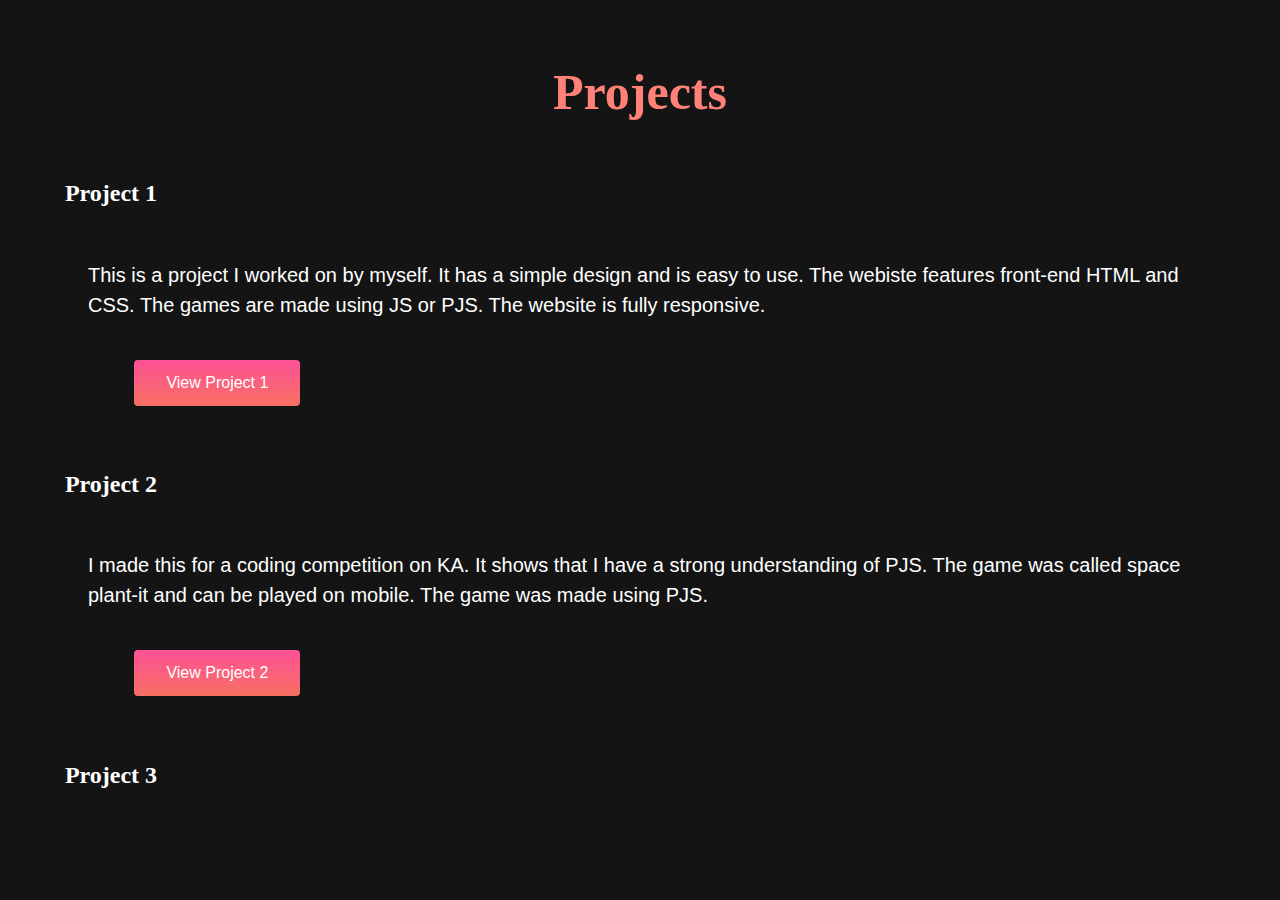
<file: projects.html>
<!DOCTYPE html>
<html lang="en">
    <head>
        <meta charset="UTF-8">
        <meta name="viewport" content="width=device-width, initial-scale=1.0">
        <title>Projects</title>
        <link rel="stylesheet" href="style.css">
    </head>
    <body>
        <h1>Projects</h1>
        
        <h2 class="slideInLeft">Project 1</h2>
        <p class="slideInBottom">This is a project I worked on by myself. It has a simple design and is easy to use. The webiste features front-end HTML and CSS. The games are made using JS or PJS. The website is fully responsive.</p>
        <button class="btn" id="view-project-btn-1"><a href="https://johnathonr1.github.io/games/index.html">View Project 1</a></button>

        <h2 class="slideInLeft">Project 2</h2>
        <p class="slideInBottom">I made this for a coding competition on KA. It shows that I have a strong understanding of PJS. The game was called space plant-it and can be played on mobile. The game was made using PJS.</p>
        <button class="btn" id="view-project-btn-2"><a href="https://johnathonr1.github.io/games/SpacePlant-it.html">View Project 2</a></button>

        <h2 class="slideInLeft">Project 3</h2>
        <p class="slideInBottom"></p><ctrl63> 
    </body>
</html>
</file>
<file: style.css>
* {
    background-color: rgb(20, 20, 20);
}

h1 {
    color: #ff8177;
    align-items: center;
    text-align: center;
    margin-top: 5%;
    font-size: 50px;
}

img {
    width: 100%;
    height: 100%;
    object-fit: cover;
    margin-top: 5%;
}

h2 {
    color: #fff;
    text-align: left;
    padding-left: 4.5%;
    padding-top: 2%;
    padding-bottom: 1%;
}

::-webkit-scrollbar {
    width: 10px;
    height: 10px;
    background-color: #202020;
}

::-webkit-scrollbar-thumb {
    background-color: #ff8177;
    border-radius: 10px;
}

::-webkit-scrollbar-track {
    background-color: #333;
    border-radius: 10px;
}

.header-container {
    display: flex;
    justify-content: center;
    align-items: center;
    height: 100vh;
}
  
.header-section {
    text-align: center;
    color: #fff;
}
  
.header-section h1 {
    font-size: 4rem;
    margin-bottom: 1rem;
}
  
.header-section p {
    font-size: 1.5rem;
    margin-bottom: 2rem;
}

.nav-container {
    display: flex;
    justify-content: center;
    align-items: center;
    height: 60px;
    /* background-color: #333; */
}
  
.nav {
    display: flex;
    align-items: center;
    width: 100%;
    max-width: 1200px;
    margin-left: 70%;
}
  
.nav a {
    text-decoration: none;
    color: #fff;
    font-size: 1.2rem;
    padding: 0 1rem;

    transition: color 0.4s, font-size 0.4s;;
}
  
.nav a:hover {
    color: #ff8177;
    font-size: 1.3rem;
}

.btn {
    font-size: 1rem;
    background-image: linear-gradient(to top, #f77062 0%, #fe5196 100%);
    padding: 14px 32px;
    border: none;
    border-radius: 4px;
    color: #fff;
    margin-top: 2rem;
    cursor: pointer;
    position: relative;
    transition: all 0.35s;
    outline: none;
}

a {
    text-decoration: none;
    color: #fff;
    background-color: transparent;
}

.btn:hover {
    color: #fff;
}

.btn:hover a {
    position: relative;
    z-index: 2;
    color: #fff;
    text-decoration: none;
}

.btn::after {
    position: absolute;
    content: '';
    top: 0;
    left: 0;
    width: 0;
    height: 100%;
    background: #4837ff;
    transition: all 0.25s;
    border-radius: 4px;
}

.btn:hover::after {
    width: 100%;
}



@keyframes slideInLeft {
    from {
        transform: translateX(-200%);
    }

    to {
        transform: translateX(0px);
    }
}

.slideInLeft {
    animation: slideInLeft 1s ease-in 0s 1 normal both;

    /* animation-name: slideInLeft;
    animation-duration: 1s;
    animation-timing-function: ease-in;
    animation-delay: 0.5s;
    animation-iteration-count: 1;
    animation-direction: normal;
    animation-fill-mode: both; */
}

p {
    font-family: Arial, sans-serif;
    font-size: 20px;
    line-height: 1.5em;
    color: #fff;
    margin-bottom: 1em;
    padding-left: 80px;
    padding-right: 80px;
    padding-top: 20px;
}

@keyframes slideInBottom {
    from {
        transform: translateY(1000%);
    }

    to {
        transform: translateY(0%);
    }
}

.slideInBottom {
    animation: slideInBottom 1s ease-in 0s 1 normal both
}

#view-project-btn-1 {
    margin: 20px;
    margin-left: 10%;
}

#view-project-btn-2 {
    margin: 20px;
    margin-left: 10%;
}
</file>
